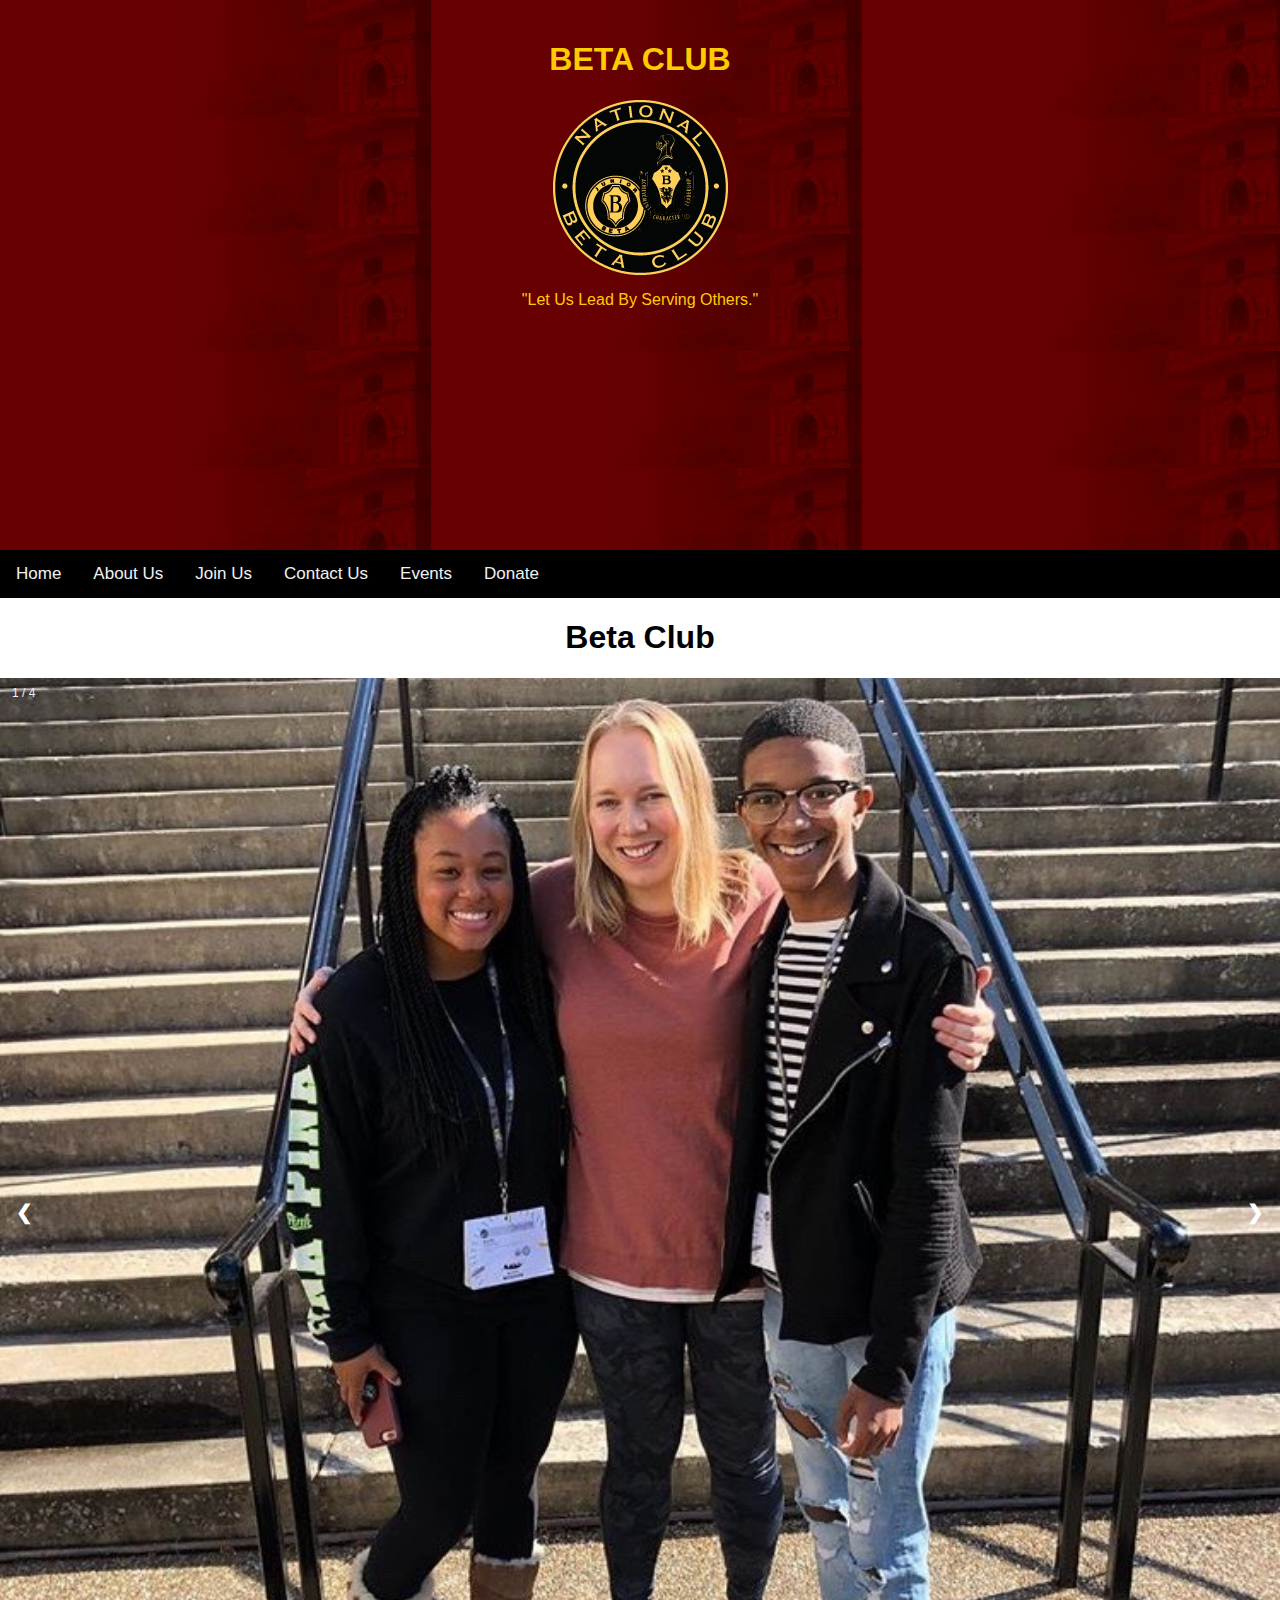
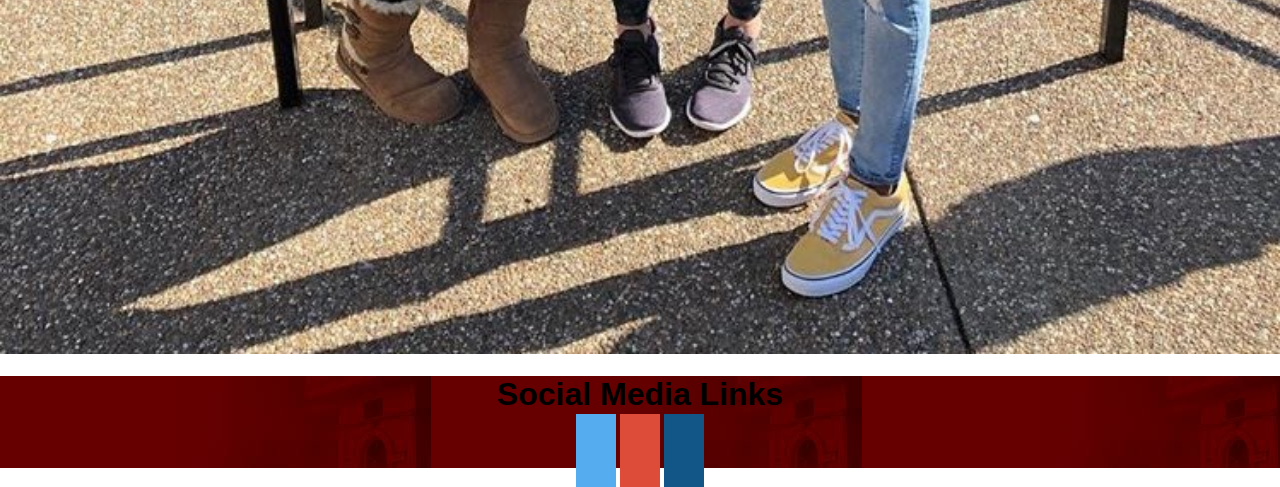
<file: index.html>
<!DOCTYPE html>
<html lang="en">

<head>

  <title>Home</title>
  <meta charset="utf-8">
  <meta name="viewport" content="width=device-width, initial-scale=1">
  <link rel="stylesheet" href="./css/index.css" type="text/css" />

</head>



<body>

  <div class="header">
    <h1><font color= "#ffcc00">BETA CLUB</font></h1>
   <img src="./images/Betaclublogo.png" alt="logo" />

    <p><font color="#ffcc00">"Let Us Lead By Serving Others."</font></p>

  </div>



  <div id="navbar" text-align:center>
    <a href="./index.html">Home</a>
    <a href="./aboutus.html">About Us</a>
    <a href="./joinus.html">Join Us</a>
    <a href="./contactus.html">Contact Us</a>
    <a href="./meetus.html">Events</a>
    <a href="./donate.html">Donate</a>
  </div>


  <h1 style="text-align:center">Beta Club</h1>

  <div class="container">
    <div class="mySlides">
      <div class="numbertext">1 / 4</div>
      <img src="./images/kids.jpg" style="width:100%">
    </div>

    <div class="mySlides">
      <div class="numbertext">2 / 4</div>
      <img src="./images/convention.jpg" style="width:100%">
    </div>

    <div class="mySlides">
      <div class="numbertext">3 / 4</div>
      <img src="./images/nav.jpg" style="width:100%">
    </div>

    <div class="mySlides">
      <div class="numbertext">4 / 4</div>
      <img src="./images/theoffice.jpg" style="width:100%">
    </div>

    <a class="prev" onclick="plusSlides(-1)">❮</a>
    <a class="next" onclick="plusSlides(1)">❯</a>

    <script>
      var slideIndex = 1;
      showSlides(slideIndex);

      function plusSlides(n) {
        showSlides(slideIndex += n);
      }

      function currentSlide(n) {
        showSlides(slideIndex = n);
      }

      function showSlides(n) {
        var i;
        var slides = document.getElementsByClassName("mySlides");
        var dots = document.getElementsByClassName("demo");
        var captionText = document.getElementById("caption");
        if (n > slides.length) {
          slideIndex = 1
        }
        if (n < 1) {
          slideIndex = slides.length
        }
        for (i = 0; i < slides.length; i++) {
          slides[i].style.display = "none";
        }
        for (i = 0; i < dots.length; i++) {
          dots[i].className = dots[i].className.replace(" active", "");
        }
        slides[slideIndex - 1].style.display = "block";
        dots[slideIndex - 1].className += " active";
        captionText.innerHTML = dots[slideIndex - 1].alt;
      }
    </script>


<footer>
    <div class="slinks">
          <div class="nav">
        <h1 style="text-align:center">Social Media Links</h1>
    <p>
      <a href="https://mobile.twitter.com/MadisonAcademic" class="fa fa-twitter"></a>
      <a href="https://aboutme.google.com/u/0/" class="fa fa-google"></a>
      <a href="http://www.instagram/mahsbetaclub/" class="fa fa-instagram"></a>
    </p>
      </div>
</footer>

</body>



</html>
</file>
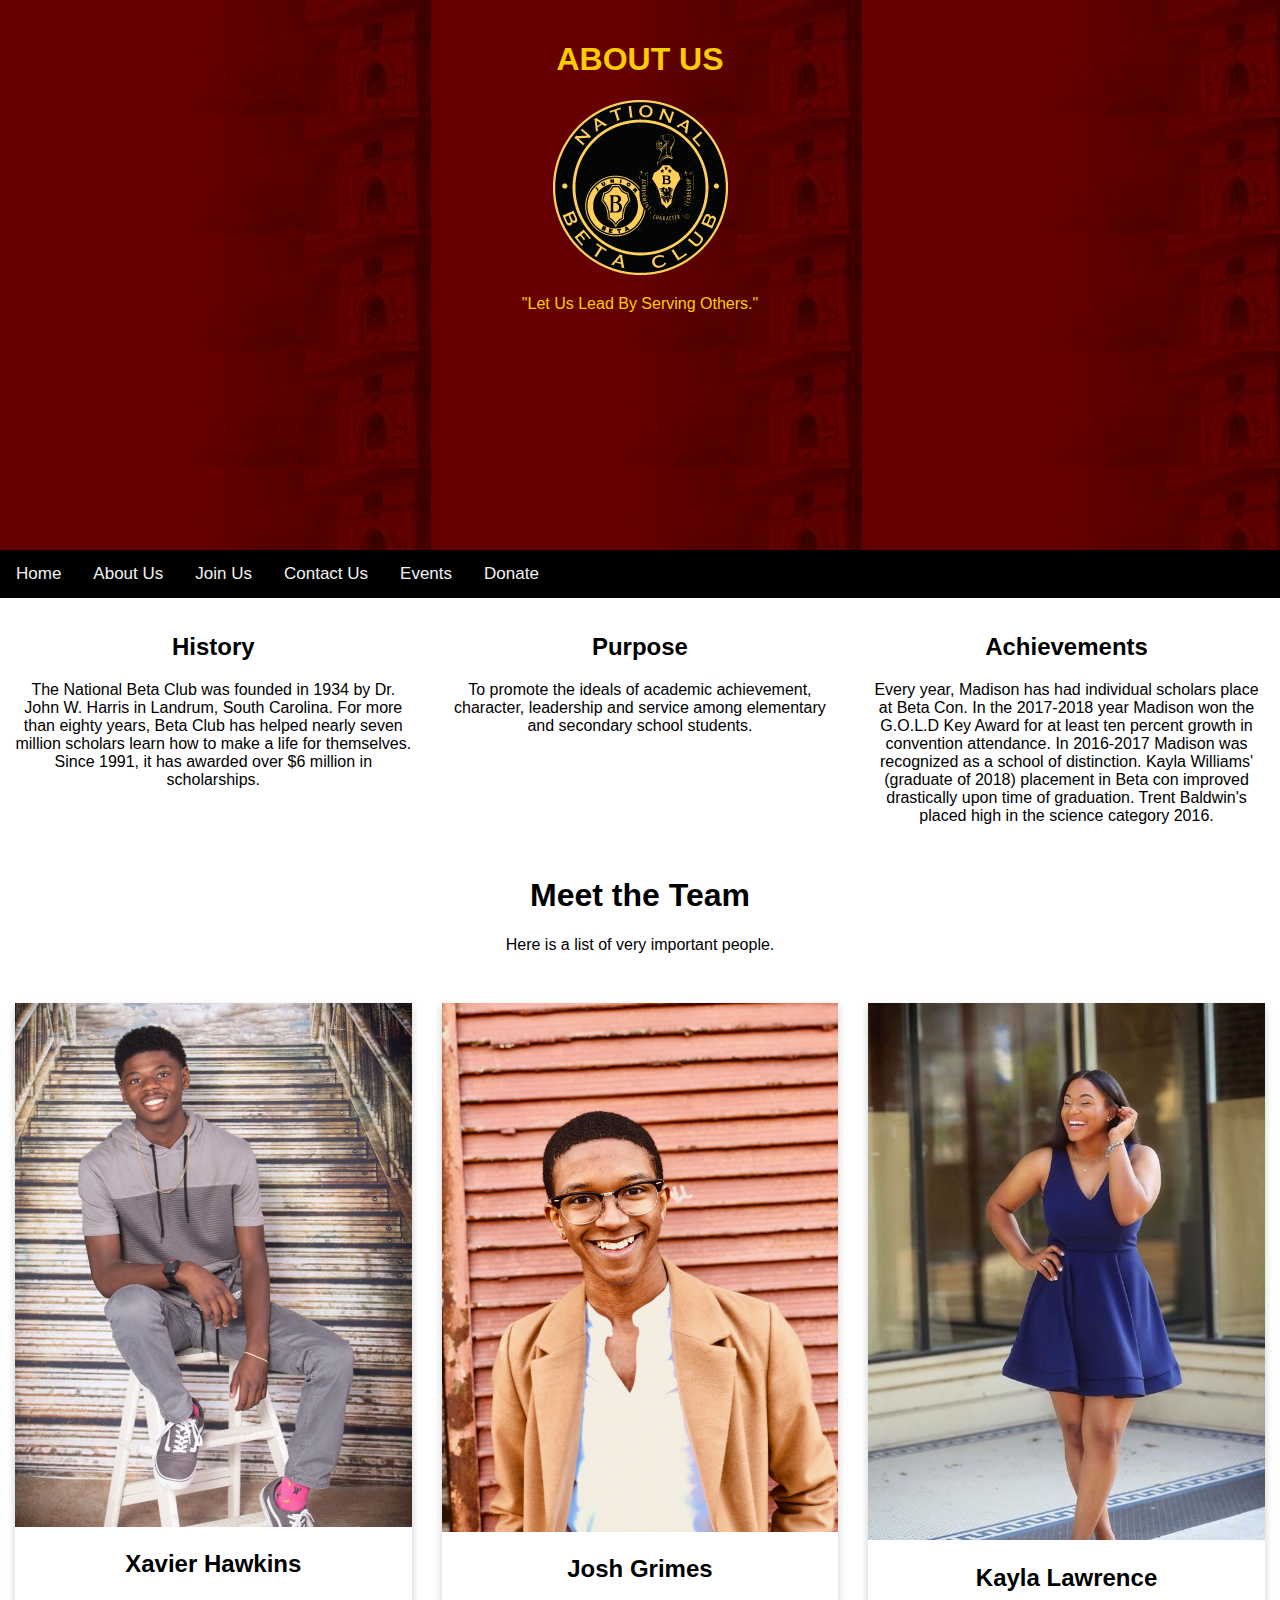
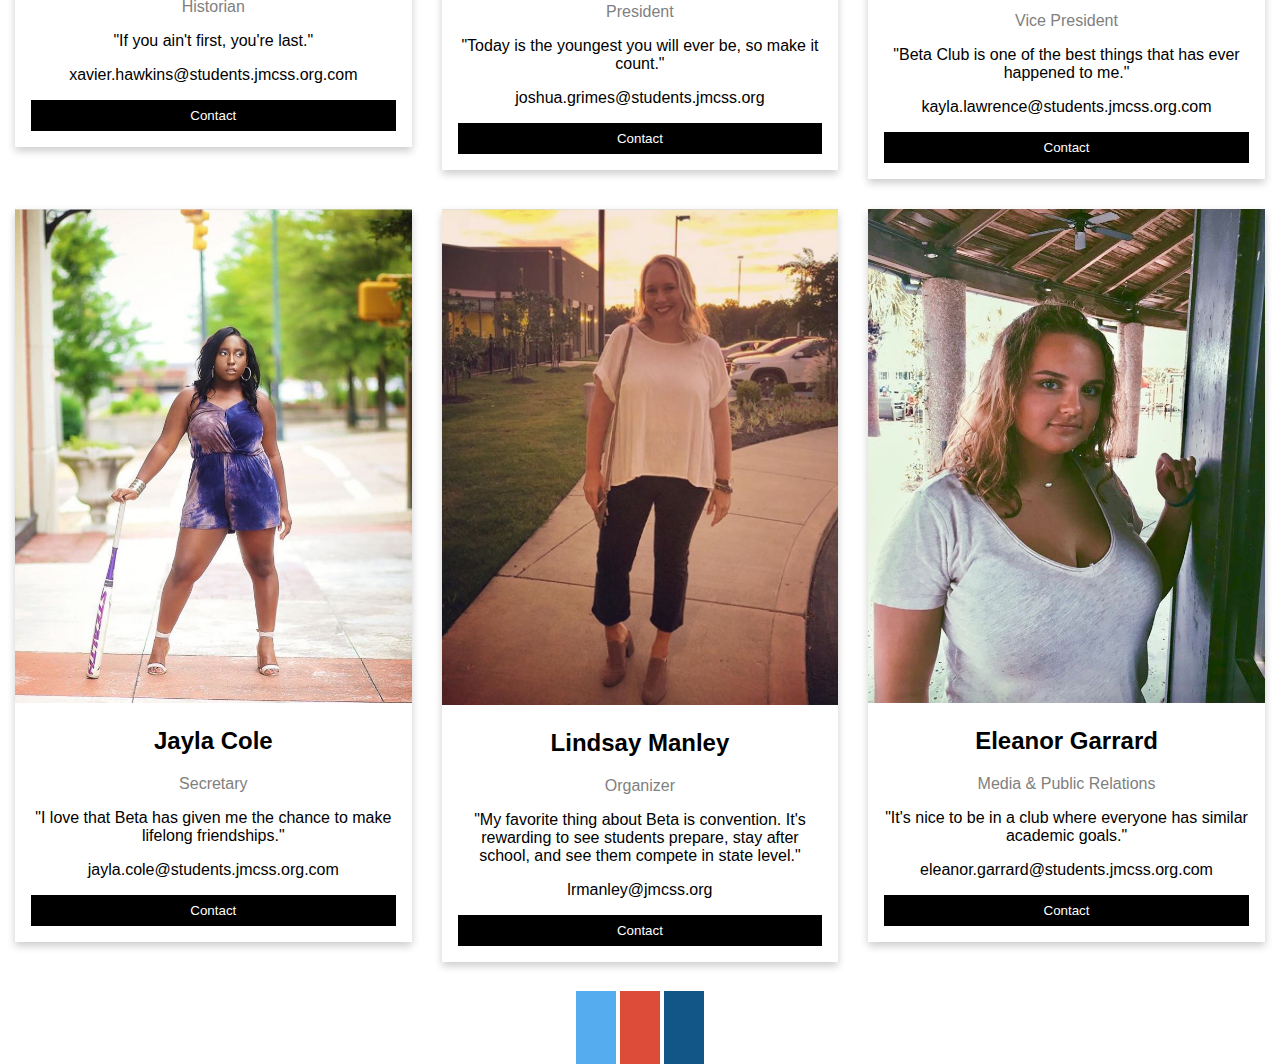
<file: aboutus.html>
<!DOCTYPE html>
<html lang="en">

<head>

  <title>About Us</title>
  <meta charset="utf-8">
  <meta name="viewport" content="width=device-width, initial-scale=1">
  <link rel="stylesheet" href="./cssab/about.css" type="text/css" />


<body>

  <div class="header">
      <h1><font color= "#ffcc00">ABOUT US</font></h1>
    <img src="./images/Betaclublogo.png" alt="logo" />
    <p><font color="#ffcc00">"Let Us Lead By Serving Others."</font></p>
  </div>
</head>

  <div id="navbar" text-align:center>
    <a href="./index.html">Home</a>
    <a href="./aboutus.html">About Us</a>
    <a href="./joinus.html">Join Us</a>
    <a href="./contactus.html">Contact Us</a>
    <a href="./meetus.html">Events</a>
    <a href="./donate.html">Donate</a>
  </div>

  <script>
    window.onscroll = function() {myFunction()};

var navbar = document.getElementById("navbar");
var sticky = navbar.offsetTop;

function myFunction() {
if (window.pageYOffset >= sticky) {
  navbar.classList.add("sticky")
} else {
  navbar.classList.remove("sticky");
}
}
</script>


  <div class="row">
    <div class="column">
      <h2>History</h2>
      <p>The National Beta Club was founded in 1934 by Dr. John W. Harris in Landrum, South Carolina. For more than eighty years, Beta Club has helped nearly seven million scholars learn how to make a life for themselves. Since 1991, it has awarded
        over $6 million in scholarships. </p>
    </div>
    <div class="column">
      <h2>Purpose</h2>
      <p>To promote the ideals of academic achievement, character, leadership and service among elementary and secondary school students. </p>
    </div>
    <div class="column">
      <h2>Achievements</h2>
      <p>Every year, Madison has had individual scholars place at Beta Con. In the 2017-2018 year Madison won the G.O.L.D Key Award for at least ten percent growth in convention attendance. In 2016-2017 Madison was recognized as a school of
        distinction. Kayla Williams' (graduate of 2018) placement in Beta con improved drastically upon time of graduation. Trent Baldwin's placed high in the science category 2016.
      </p>

    </div>
  </div>

</head>
<body>

<h1 style="text-align:center;">Meet the Team</h1>
<p style="text-align:center;">Here is a list of very important people.</p>
<br>




<div class="column">
  <div class="card">
    <img src="./images/betterx.jpg" alt="Xavier" style="width:100%">
    <div class="container">
      <h2>Xavier Hawkins</h2>
      <p class="title">Historian</p>
      <p>"If you ain't first, you're last."</p>
      <p>xavier.hawkins@students.jmcss.org.com</p>
      <p><button class="button">Contact</button></p>
    </div>
  </div>
</div>

  <div class="column">
    <div class="card">
      <img src="./images/jodh.jpg" alt="Josh" style="width:100%">
      <div class="container">
        <h2>Josh Grimes</h2>
        <p class="title">President</p>
        <p>"Today is the youngest you will ever be, so make it count."</p>
        <p>joshua.grimes@students.jmcss.org</p>
        <p><button class="button">Contact</button></p>
      </div>
    </div>
  </div>

  <div class="column">
    <div class="card">
      <img src="./images/kayla.jpg" alt="Kayla Lawrence" style="width:100%">
      <div class="container">
        <h2>Kayla Lawrence</h2>
        <p class="title">Vice President</p>
        <p>"Beta Club is one of the best things that has ever happened to me."</p>
        <p>kayla.lawrence@students.jmcss.org.com</p>
        <p><button class="button">Contact</button></p>
      </div>
    </div>
  </div>

  <div class="column">
    <div class="card">
      <img src="./images/jayjay.jpg" alt="Jayla" style="width:100%">
      <div class="container">
        <h2>Jayla Cole</h2>
        <p class="title">Secretary</p>
        <p>"I love that Beta has given me the chance to make lifelong friendships."</p>
        <p>jayla.cole@students.jmcss.org.com</p>
        <p><button class="button">Contact</button></p>
      </div>
    </div>
  </div>

  <div class="row">
    <div class="column">
      <div class="card">
        <img src="./images/pop.jpg" alt="Lindsay" style="width:100%">
        <div class="container">
          <h2>Lindsay Manley</h2>
          <p class="title">Organizer</p>
          <p>"My favorite thing about Beta is convention. It's rewarding to see students prepare, stay after school, and see them compete in state level."</p>
          <p>lrmanley@jmcss.org</p>
          <p><button class="button">Contact</button></p>
        </div>
      </div>
    </div>

  <div class="column">
    <div class="card">
      <img src="./images/ellle.jpg" alt="MaryLewis" style="width:100%">
      <div class="container">
        <h2>Eleanor Garrard</h2>
        <p class="title">Media & Public Relations</p>
        <p>"It's nice to be in a club where everyone has similar academic goals."</p>
        <p>eleanor.garrard@students.jmcss.org.com</p>
        <p><button class="button">Contact</button></p>
      </div>
    </div>
  </div>
</div>
<br>
<footer>
  <div class="slinks">
    <div class="navbar">
      <p>
        <a href="https://mobile.twitter.com/MadisonAcademic" class="fa fa-twitter"></a>
        <a href="https://aboutme.google.com/u/0/" class="fa fa-google"></a>
        <a href="http://www.instagram/mahsbetaclub/" class="fa fa-instagram"></a>
      </p>
    </div>
</footer>
</body>

</html>
</file>
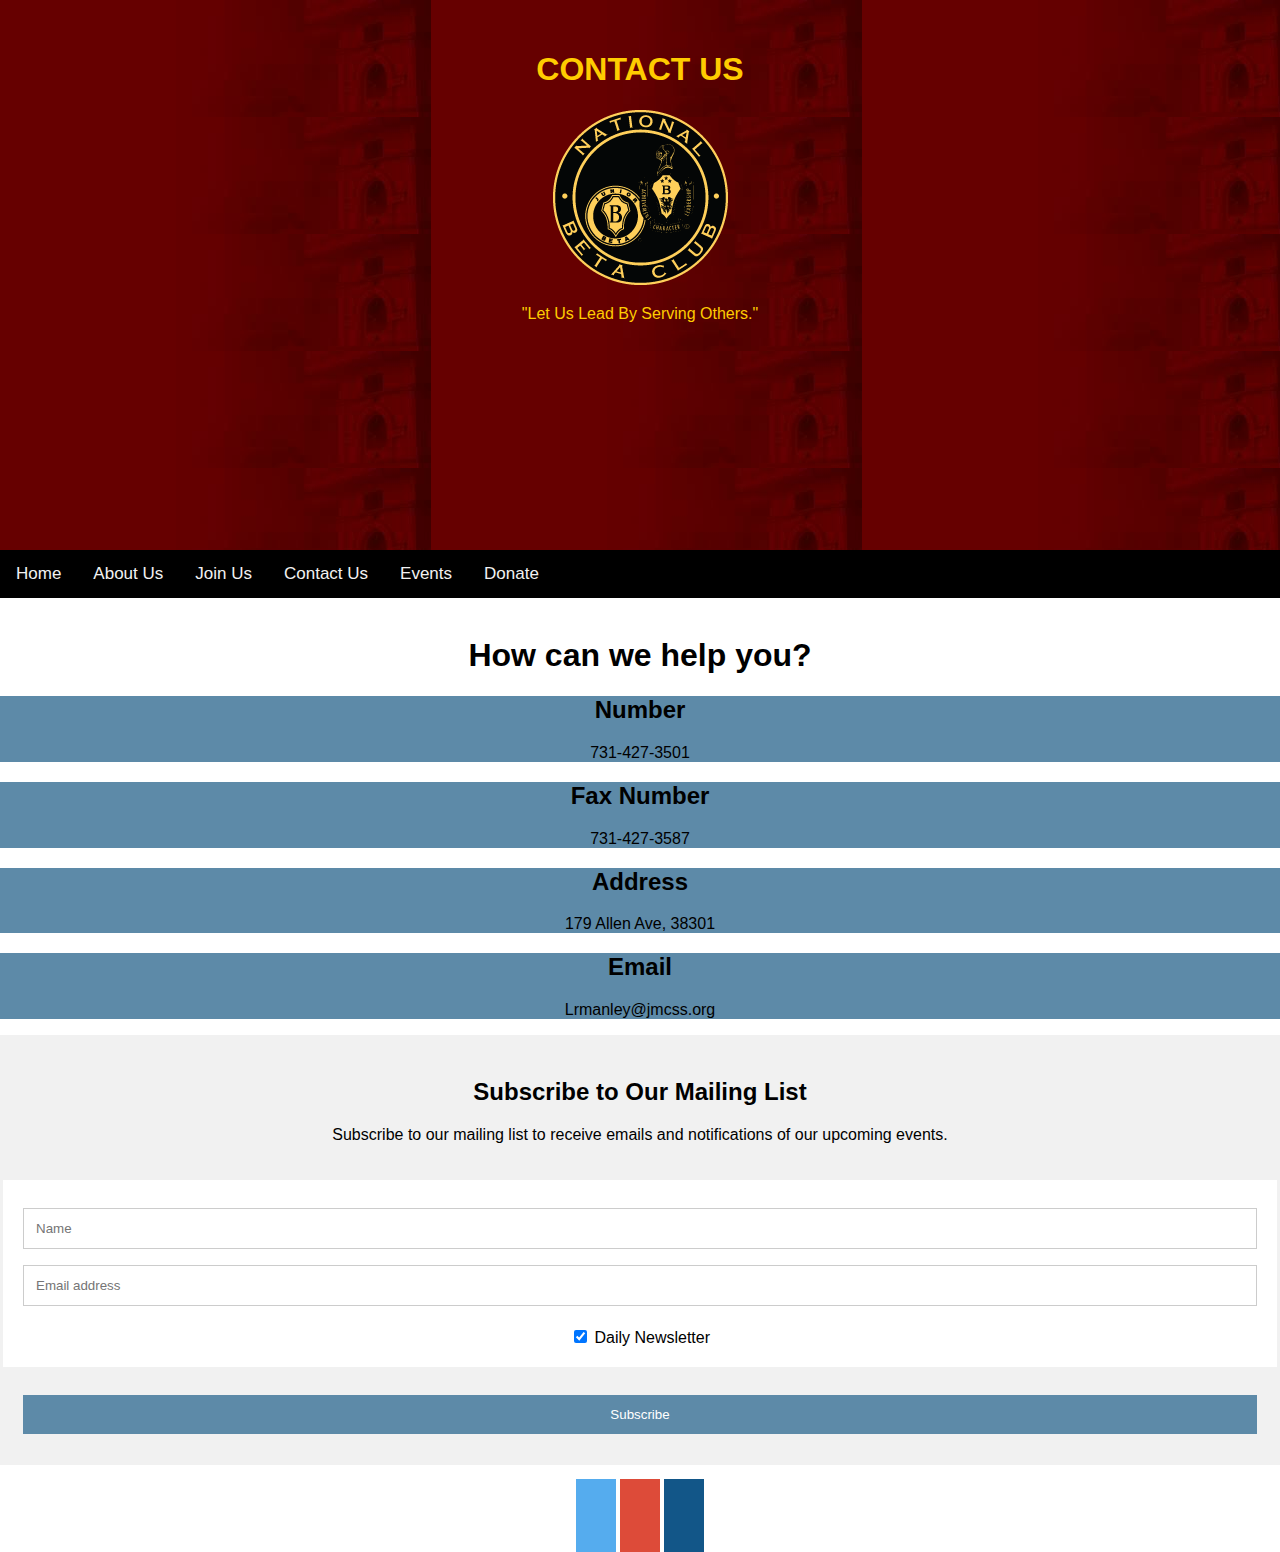
<file: contactus.html>
<!DOCTYPE html>
<html lang="en">

<head>
  <title>Contact Us</title>
  <meta charset="utf-8">
  <meta name="viewport" content="width=device-width, initial-scale=1">
<link rel="stylesheet" href="./cssco/contact.css" type="text/css" />


</head>

  <body>

    <div class="header">
      <h1>
        <font color="#ffcc00">CONTACT US</font>
      </h1>
      <img src="./images/Betaclublogo.png" alt="logo" />
      <p>
        <font color="#ffcc00">"Let Us Lead By Serving Others."</font>
      </p>
    </div>

    <div id="navbar" text-align:center>
      <a href="./index.html">Home</a>
      <a href="./aboutus.html">About Us</a>
      <a href="./joinus.html">Join Us</a>
      <a href="./contactus.html">Contact Us</a>
      <a href="./meetus.html">Events</a>
      <a href="./donate.html">Donate</a>
    </div>

    <script>
      window.onscroll = function() {myFunction()};

var navbar = document.getElementById("navbar");
var sticky = navbar.offsetTop;

function myFunction() {
  if (window.pageYOffset >= sticky) {
    navbar.classList.add("sticky")
  } else {
    navbar.classList.remove("sticky");
  }
}
</script>


      <br>
      <h1 style="text-align:center">How can we help you?</h1>
      <div class="row">
        <div class="column" style="background-color: #5D8AA8;">
          <h2>Number</h2>
          <p>731-427-3501</p>
        </div>
        <div class="column" style="background-color: #5D8AA8;">
          <h2>Fax Number</h2>
          <p>731-427-3587</p>
        </div>
      </div>

      <div class="row">
        <div class="column" style="background-color: #5D8AA8;">
          <h2>Address</h2>
          <p>179 Allen Ave, 38301</p>
        </div>
        <div class="column" style="background-color: #5D8AA8;">
          <h2>Email</h2>
          <p>Lrmanley@jmcss.org</p>
        </div>
      </div>

      <script>
        // Get the elements with class="column"
  var elements = document.getElementsByClassName("column");


  var i;


  // Grid View
  function gridView() {
    for (i = 0; i < elements.length; i++) {
      elements[i].style.width = "50%";
    }
  }

  var container = document.getElementById("btnContainer");
  var btns = container.getElementsByClassName("btn");
  for (var i = 0; i < btns.length; i++) {
    btns[i].addEventListener("click", function(){
      var current = document.getElementsByClassName("active");
      current[0].className = current[0].className.replace(" active", "");
      this.className += " active";
    });
  }
  </script>


      <form action="/action_page.php">
        <div class="container">
          <h2>Subscribe to Our Mailing List</h2>
          <p>Subscribe to our mailing list to receive emails and notifications of our upcoming events.</p>
        </div>

        <div class="container" style="background-color:white">
          <input type="text" placeholder="Name" name="name" required>
          <input type="text" placeholder="Email address" name="mail" required>
          <label>
            <input type="checkbox" checked="checked" name="subscribe"> Daily Newsletter
          </label>
        </div>

        <div class="container">
          <input type="submit" value="Subscribe">

        </div>
      </form>
      <br>
      <footer>


        <div class="slinks">
          <div class="navbar">
            <p>
              <a href="https://mobile.twitter.com/MadisonAcademic" class="fa fa-twitter"></a>
              <a href="https://aboutme.google.com/u/0/" class="fa fa-google"></a>
              <a href="http://www.instagram/mahsbetaclub/" class="fa fa-instagram"></a>
            </p>
          </div>

      </footer>

    </body>

</html>
</file>
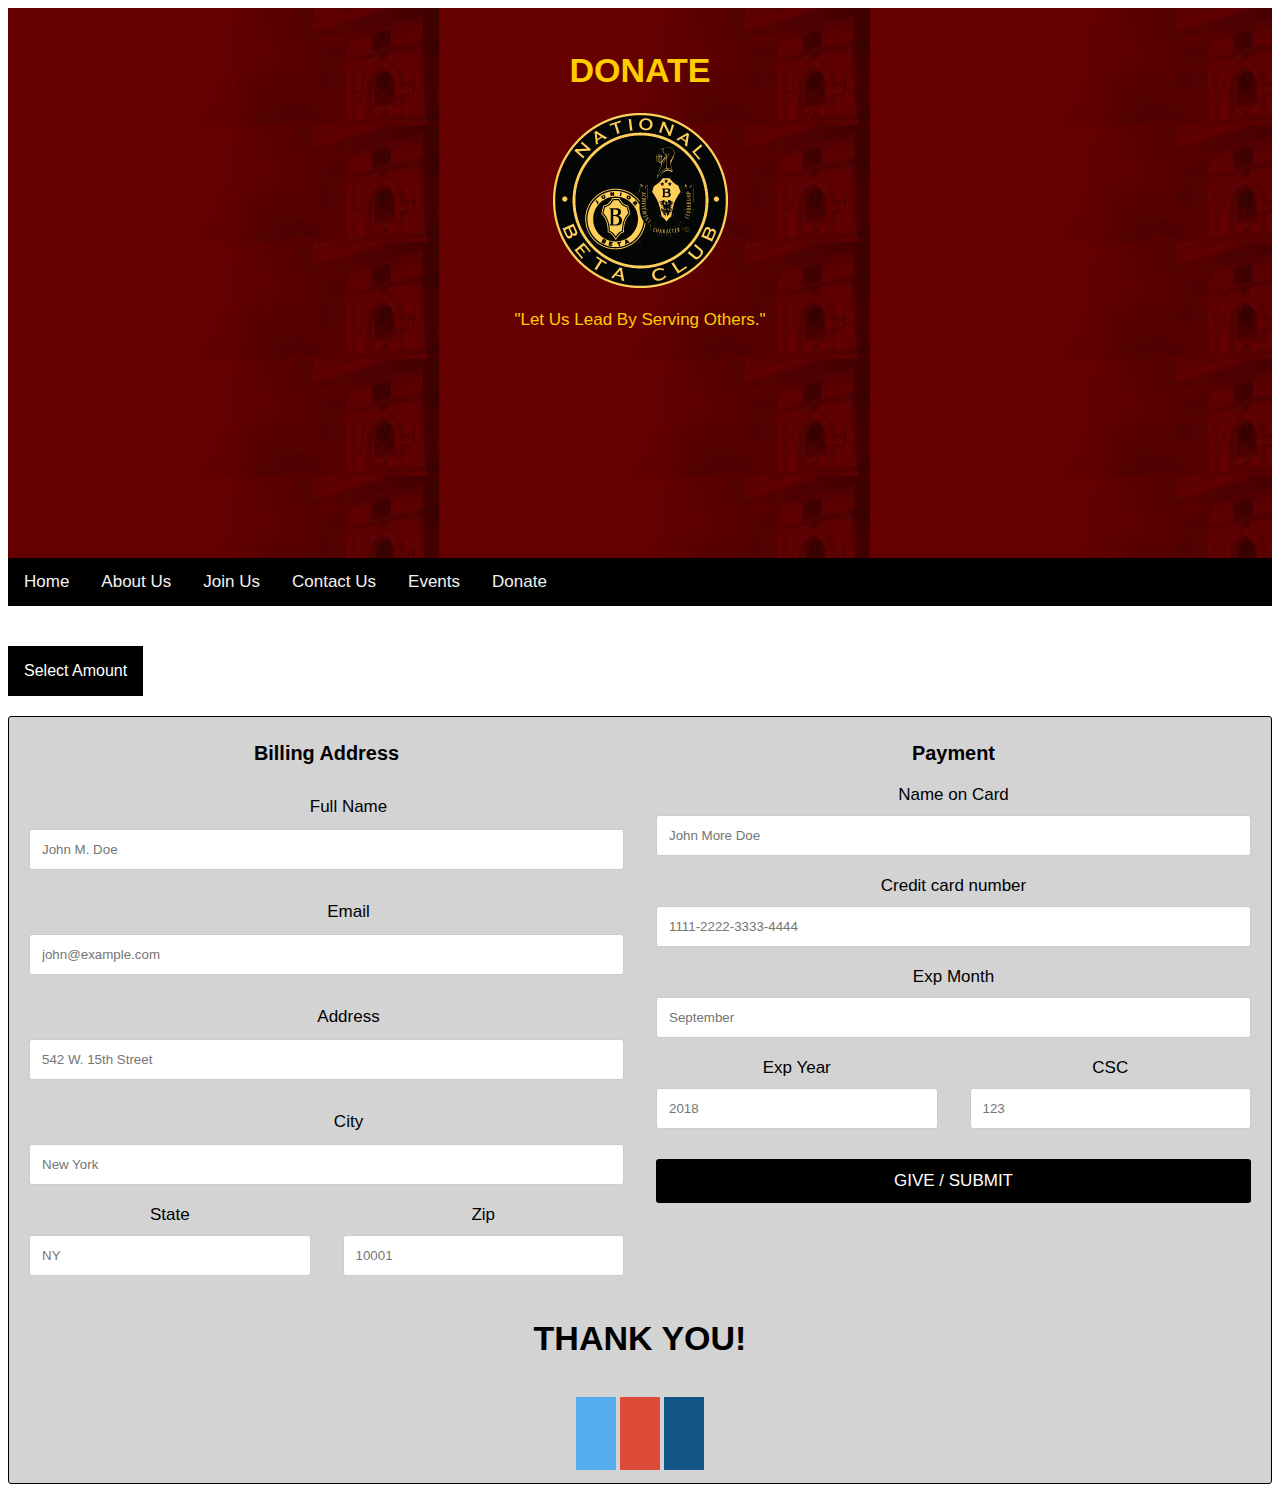
<file: donate.html>
<!DOCTYPE html>
<html lang="en">

<head>

  <title>Donate</title>
  <meta charset="utf-8">
  <meta name="viewport" content="width=device-width, initial-scale=1">
<link rel="stylesheet" href="./cssdo/donate.css" type="text/css" />
</head>

<body>

  <div class="header">
    <h1>
      <font color="#ffcc00">DONATE</font>
    </h1>
    <img src="./images/Betaclublogo.png" alt="logo" />
    <p>
      <font color="#ffcc00">"Let Us Lead By Serving Others."</font>
    </p>
  </div>

  <div id="navbar" text-align:center>
    <a href="./index.html">Home</a>
    <a href="./aboutus.html">About Us</a>
    <a href="./joinus.html">Join Us</a>
    <a href="./contactus.html">Contact Us</a>
    <a href="./meetus.html">Events</a>
    <a href="./donate.html">Donate</a>
  </div>

  <script>
    window.onscroll = function() {myFunction()};

var navbar = document.getElementById("navbar");
var sticky = navbar.offsetTop;

function myFunction() {
  if (window.pageYOffset >= sticky) {
    navbar.classList.add("sticky")
  } else
  {
    navbar.classList.remove("sticky");
  }
}
</script>



  <div class="dropdown">
    <br><br>
    <button class="dropbtn">Select Amount</button>
    <div class="dropdown-content">
      <a href="#">$25.00</a>
      <a href="#">$50.00</a>
      <a href="#">$100.00</a>
      <a href="#">$250.00</a>
      <a href="#">$500.00</a>
    </div>
  </div>


  <style>
  </style>
  </head>

  <body>

    <br><br>
    <div class="row">
      <div class="col-75">
        <div class="container">
          <form action="/action_page.php">

            <div class="row">
              <div class="col-50">
                <h3>Billing Address</h3>
                <label for="fname"><i class="fa fa-user"></i> Full Name</label>
                <input type="text" id="fname" name="firstname" placeholder="John M. Doe">
                <label for="email"><i class="fa fa-envelope"></i> Email</label>
                <input type="text" id="email" name="email" placeholder="john@example.com">
                <label for="adr"><i class="fa fa-address-card-o"></i> Address</label>
                <input type="text" id="adr" name="address" placeholder="542 W. 15th Street">
                <label for="city"><i class="fa fa-institution"></i> City</label>
                <input type="text" id="city" name="city" placeholder="New York">

                <div class="row">
                  <div class="col-50">
                    <label for="state">State</label>
                    <input type="text" id="state" name="state" placeholder="NY">
                  </div>
                  <div class="col-50">
                    <label for="zip">Zip</label>
                    <input type="text" id="zip" name="zip" placeholder="10001">
                  </div>
                </div>
              </div>

              <div class="col-50">
                <h3>Payment</h3>
                <label for="cname">Name on Card</label>
                <input type="text" id="cname" name="cardname" placeholder="John More Doe">
                <label for="ccnum">Credit card number</label>
                <input type="text" id="ccnum" name="cardnumber" placeholder="1111-2222-3333-4444">
                <label for="expmonth">Exp Month</label>
                <input type="text" id="expmonth" name="expmonth" placeholder="September">
                <div class="row">
                  <div class="col-50">
                    <label for="expyear">Exp Year</label>
                    <input type="text" id="expyear" name="expyear" placeholder="2018">
                  </div>
                  <div class="col-50">
                    <label for="csc">CSC</label>
                    <input type="text" id="csc" name="csc" placeholder="123" </div> </div> </div> <input type="submit" value="GIVE / SUBMIT" class="btn">
          </form>
        </div>
      </div>

      <h1>THANK YOU!</h1>

      <br>
      <footer>


        <div class="slinks">
          <div class="navbar">
            <p>
              <a href="https://mobile.twitter.com/MadisonAcademic" class="fa fa-twitter"></a>
              <a href="https://aboutme.google.com/u/0/" class="fa fa-google"></a>
              <a href="http://www.instagram/mahsbetaclub/" class="fa fa-instagram"></a>
            </p>
          </div>

      </footer>


  </body>

</html>
</file>
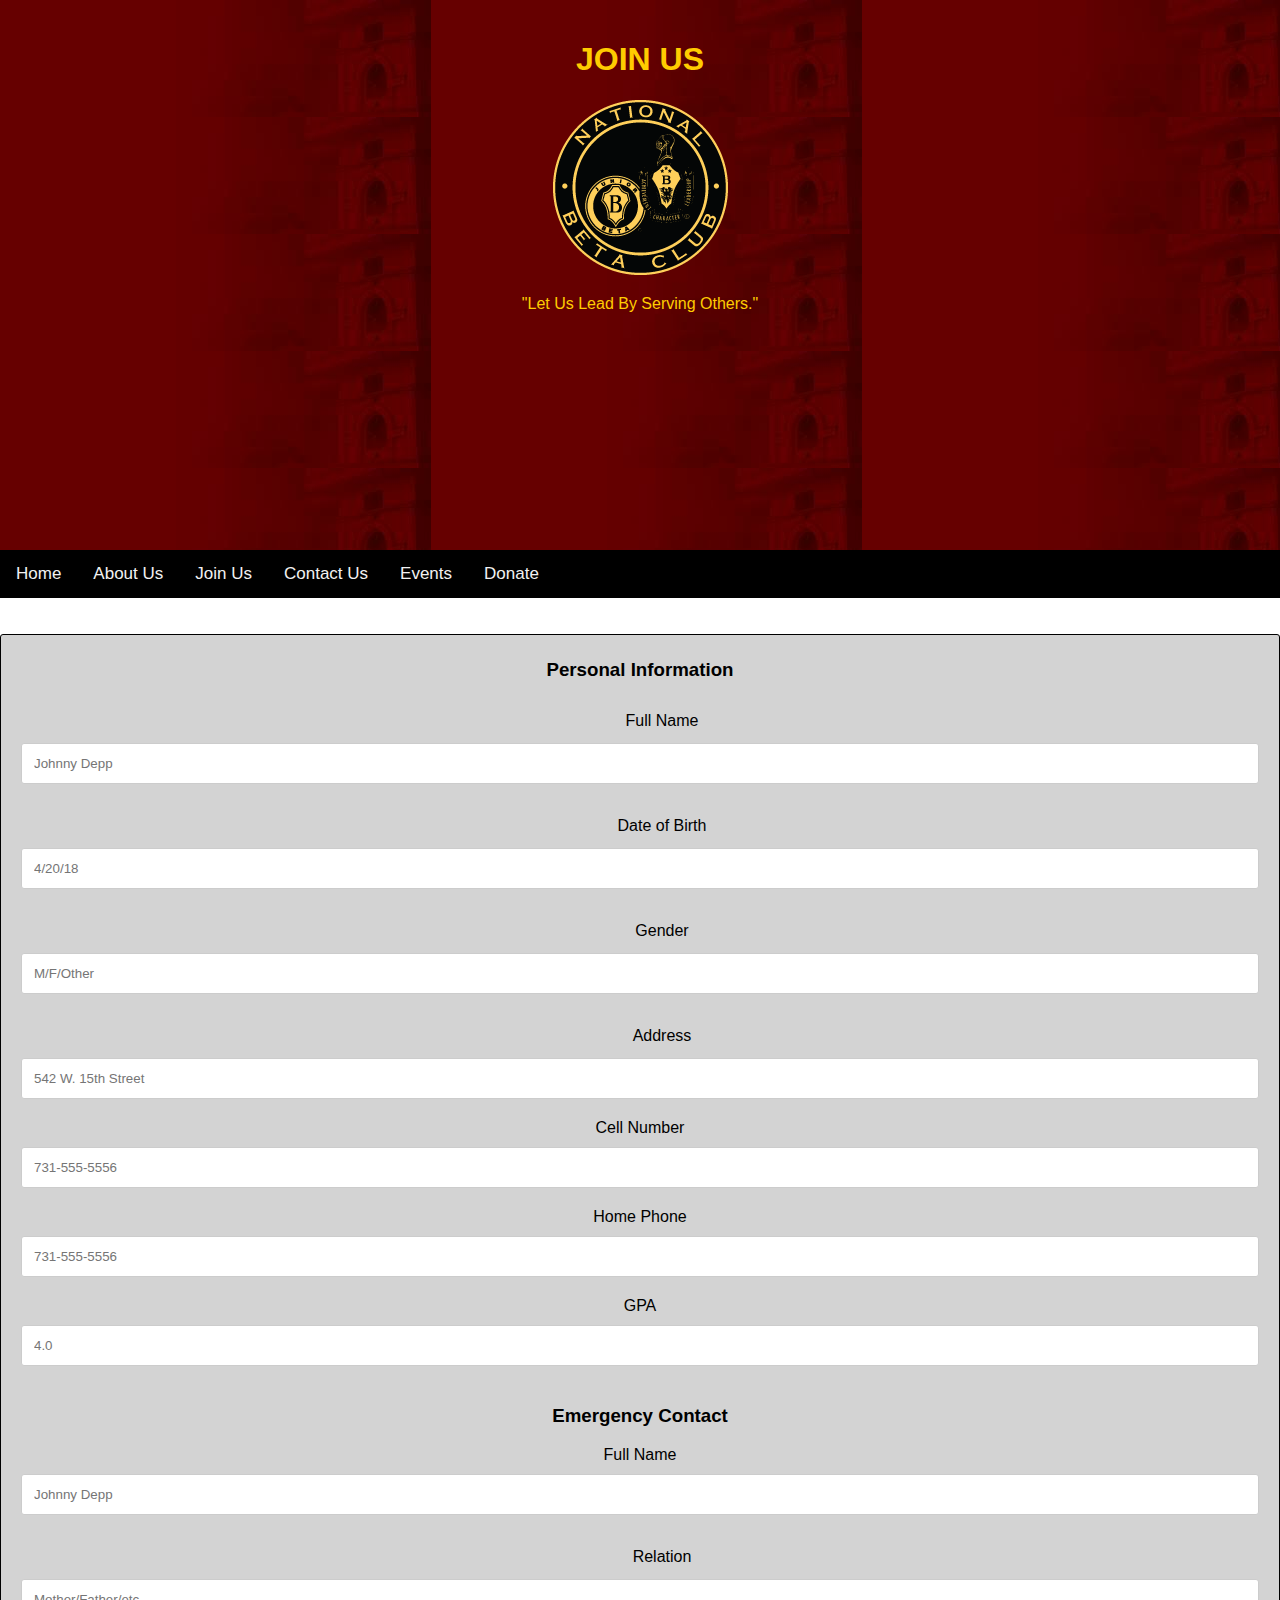
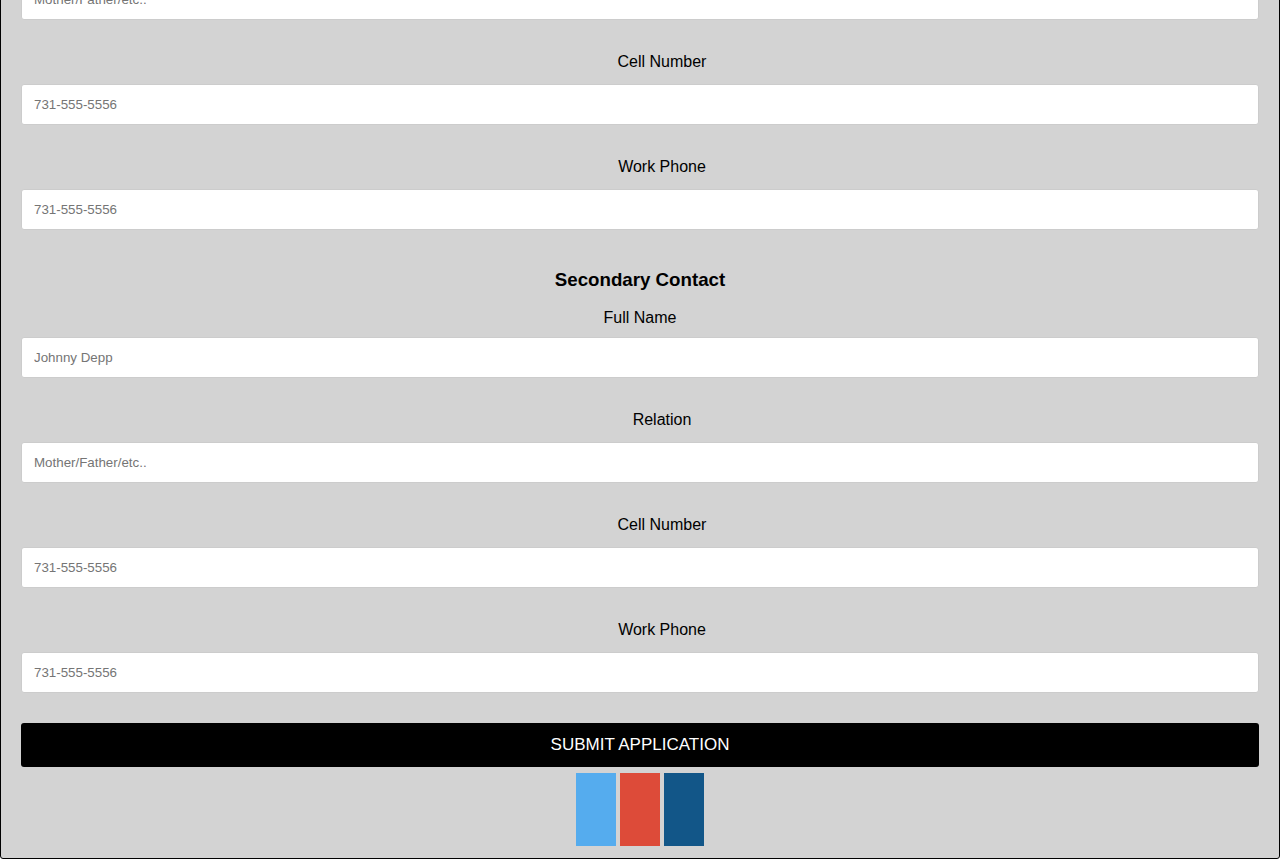
<file: joinus.html>
<!DOCTYPE html>
<html lang="en">

<head>
  <title>Join Us</title>
  <meta charset="utf-8">
  <meta name="viewport" content="width=device-width, initial-scale=1">
  <link rel="stylesheet" href="./cssjo/join.css" type="text/css" />

</head>

<body>

  <div class="header">
    <h1>
      <font color="#ffcc00">JOIN US</font>
    </h1>
    <img src="./images/Betaclublogo.png" alt="logo" />
    <br>
    <p>
      <font color="#ffcc00">"Let Us Lead By Serving Others."</font>
    </p>
  </div>

  <div id="navbar" text-align:center>
    <a href="./index.html">Home</a>
    <a href="./aboutus.html">About Us</a>
    <a href="./joinus.html">Join Us</a>
    <a href="./contactus.html">Contact Us</a>
    <a href="./meetus.html">Events</a>
    <a href="./donate.html">Donate</a>
  </div>

  <script>
    window.onscroll = function() {myFunction()};

var navbar = document.getElementById("navbar");
var sticky = navbar.offsetTop;

function myFunction() {
if (window.pageYOffset >= sticky) {
  navbar.classList.add("sticky")
} else {
  navbar.classList.remove("sticky");
}
}
</script>
  </head>

  <body>

    <br><br>
    <div class="row">
      <div class="col-75">
        <div class="container">
          <form action="/action_page.php">

            <div class="row">
              <div class="col-50">
                <h3 style="text-align:center">Personal Information</h3>
                <label for="fname"><i class="fa fa-user"></i> Full Name</label>
                <input type="text" id="fname" name="fullname" placeholder="Johnny Depp">
                <label for="email"><i class="fa fa-envelope"></i> Date of Birth</label>
                <input type="text" id="date" name="email" placeholder="4/20/18">
                <label for="gen"><i class="fa fa-address-card-o"></i> Gender</label>
                <input type="text" id="adr" name="address" placeholder="M/F/Other">
                <label for="address"><i class="fa fa-institution"></i> Address</label>
                <input type="text" id="city" name="city" placeholder="542 W. 15th Street">
                <label for="ccnum">Cell Number</label>
                <input type="text" id="ccnum" name="cardnumber" placeholder="731-555-5556">
                <label for="expmonth">Home Phone</label>
                <input type="text" id="expmonth" name="expmonth" placeholder="731-555-5556">
                <label for="gpa">GPA</label>
                <input type="text" id="GPA" name="gpa" placeholder="4.0">


                <h3>Emergency Contact</h3>
                <label for="cname">Full Name</label>
                <input type="text" id="cname" name="cardname" placeholder="Johnny Depp">
                <label for="email"><i class="fa fa-envelope"></i> Relation</label>
                <input type="text" id="date" name="email" placeholder="Mother/Father/etc..">
                <label for="adr"><i class="fa fa-address-card-o"></i> Cell Number</label>
                <input type="text" id="adr" name="address" placeholder="731-555-5556">
                <label for="gender"><i class="fa fa-institution"></i> Work Phone</label>
                <input type="text" id="city" name="city" placeholder="731-555-5556">

                <h3>Secondary Contact</h3>
                <label for="cname">Full Name</label>
                <input type="text" id="cname" name="cardname" placeholder="Johnny Depp">
                <label for="email"><i class="fa fa-envelope"></i> Relation</label>
                <input type="text" id="date" name="email" placeholder="Mother/Father/etc..">
                <label for="adr"><i class="fa fa-address-card-o"></i> Cell Number</label>
                <input type="text" id="adr" name="address" placeholder="731-555-5556">
                <label for="gender"><i class="fa fa-institution"></i> Work Phone</label>
                <input type="text" id="city" name="city" placeholder="731-555-5556">

                <input type="submit" value="SUBMIT APPLICATION" class="btn">

          </form>

          <br>
          <footer>
            <div class="slinks">
              <div class="navbar">
                <p>
                  <a href="https://mobile.twitter.com/MadisonAcademic" class="fa fa-twitter"></a>
                  <a href="https://aboutme.google.com/u/0/" class="fa fa-google"></a>
                  <a href="http://www.instagram/mahsbetaclub/" class="fa fa-instagram"></a>
                </p>
              </div>
          </footer>
  </body>

</html>
</file>
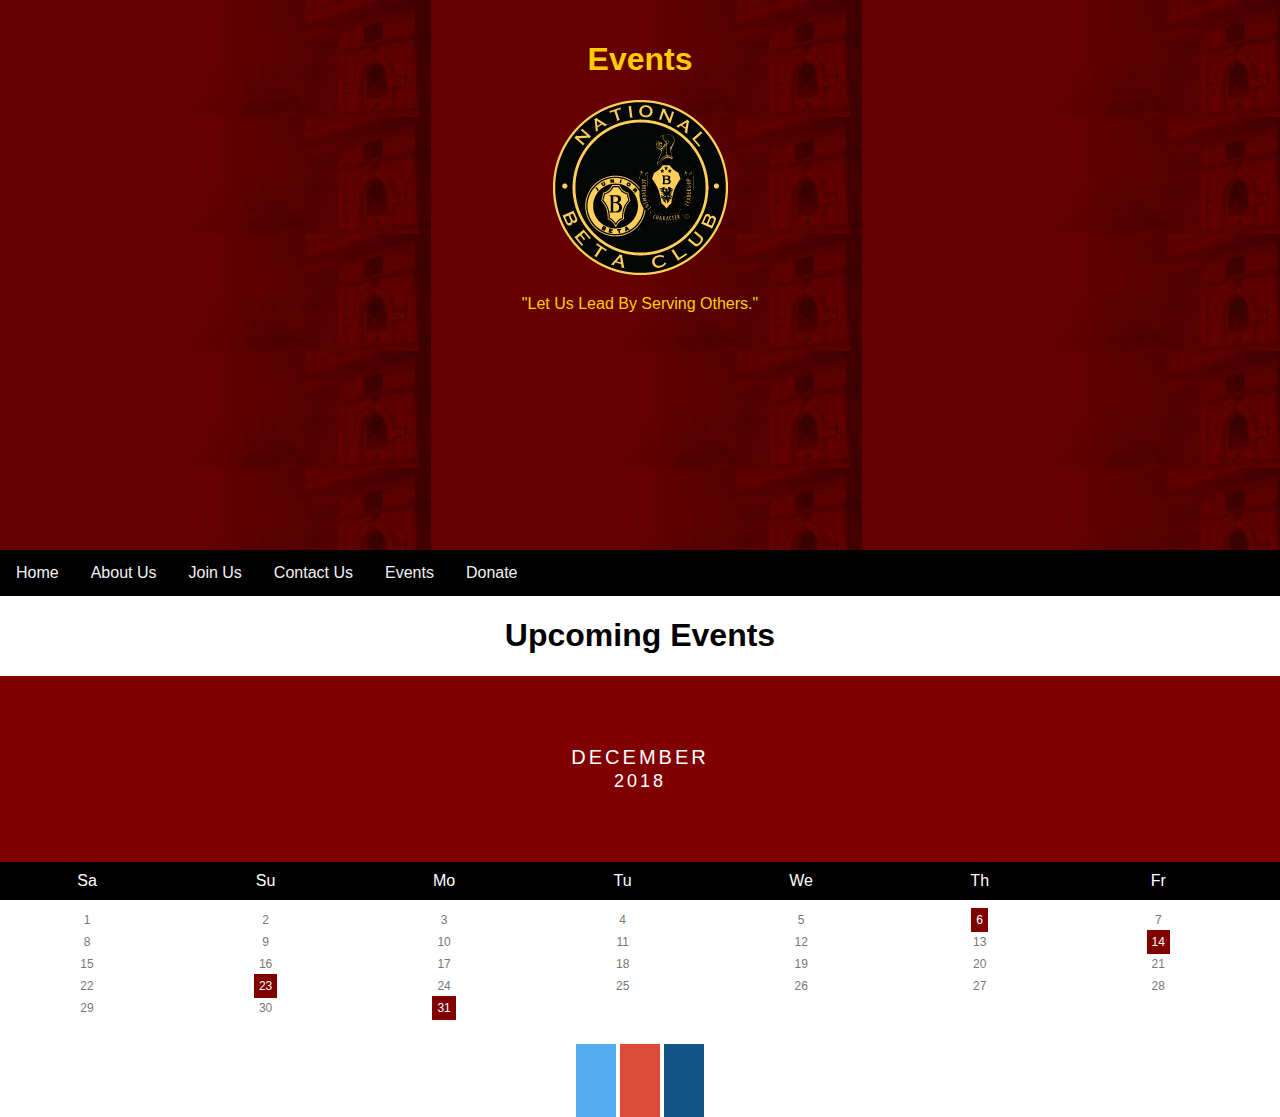
<file: meetus.html>
<!DOCTYPE html>
<html lang="en">

<head>

  <title>Events</title>
  <meta charset="utf-8">
  <meta name="viewport" content="width=device-width, initial-scale=1">
  <link rel="stylesheet" href="./cssme/meetus.css" type="text/css" />
</head>

<body>

  <div class="header">
    <h1>
      <font color="#ffcc00">Events</font>
    </h1>
    <img src="./images/Betaclublogo.png" alt="logo" />
    <p>
      <font color="#ffcc00">"Let Us Lead By Serving Others."</font>
    </p>
  </div>

  <div class="topnav">
    <a href="./index.html">Home</a>
    <a href="./aboutus.html">About Us</a>
    <a href="./joinus.html">Join Us</a>
    <a href="./contactus.html">Contact Us</a>
    <a href="./meetus.html">Events</a>
    <a href="./donate.html">Donate</a>

  </div>

  <body>

    <h1 style="text-align:center">Upcoming Events</h1>

    <div class="month">
      <ul>
        <li>
          December<br>
          <span style="font-size:18px">2018</span>
        </li>
      </ul>
    </div>

    <ul class="weekdays">
      <li>Sa</li>
      <li>Su</li>
      <li>Mo</li>
      <li>Tu</li>
      <li>We</li>
      <li>Th</li>
      <li>Fr</li>
    </ul>

    <ul class="days">
      <li>1</li>
      <li>2</li>
      <li>3</li>
      <li>4</li>
      <li>5</li>
      <li><span class="active">6</span></li>
      <li>7</li>
      <li>8</li>
      <li>9</li>
      <li>10</li>
      <li>11</li>
      <li>12</li>
      <li>13</li>
      <li><span class="active">14</span></li>
      <li>15</li>
      <li>16</li>
      <li>17</li>
      <li>18</li>
      <li>19</li>
      <li>20</li>
      <li>21</li>
      <li>22</li>
      <li><span class="active">23</span></li>
      <li>24</li>
      <li>25</li>
      <li>26</li>
      <li>27</li>
      <li>28</li>
      <li>29</li>
      <li>30</li>
      <li><span class="active">31</span></li>
    </ul>

    <br>
    <footer>
      <div class="slinks">
        <div class="navbar">
          <p>
            <a href="https://mobile.twitter.com/MadisonAcademic" class="fa fa-twitter"></a>
            <a href="https://aboutme.google.com/u/0/" class="fa fa-google"></a>
            <a href="http://www.instagram/mahsbetaclub/" class="fa fa-instagram"></a>
          </p>
        </div>
    </footer>

  </body>

</html>
</file>
<file: css/index.css>
body {
    margin: 0;
  }

  .header {
    background-image: url("../images/maroon.jpg");
    background-color: #f1f1f1;
    padding: 20px;
    text-align: center;
    height: 550px;
  }

  * {
    font-family: Arial;
  }

  body {
    margin: 0;
  }

  * {
    box-sizing: border-box;
  }

  img {
    vertical-align: middle;
  }

  .container {
    position: relative;
  }


  .mySlides {
    display: none;
  }


  .cursor {
    cursor: pointer;
  }


  .prev,
  .next {
    cursor: pointer;
    position: absolute;
    top: 40%;
    width: auto;
    padding: 16px;
    margin-top: -50px;
    color: white;
    font-weight: bold;
    font-size: 20px;
    border-radius: 0 3px 3px 0;
    user-select: none;
    -webkit-user-select: none;
  }


  .next {
    right: 0;
    border-radius: 3px 0 0 3px;
  }

  .prev {
  left: 0;
  border-radius: 3px 0 0 3px;
}

  .prev:hover,
  .next:hover {
    background-color: rgba(0, 0, 0, 0.8);
  }


  .numbertext {
    color: #f2f2f2;
    font-size: 12px;
    padding: 8px 12px;
    position: absolute;
    top: 0;
  }


  .caption-container {
    text-align: center;
    background-color: #222;
    padding: 2px 16px;
    color: white;
  }

  .row:after {
    content: "";
    display: table;
    clear: both;
  }


  .column {
    float: left;
    width: 16.66%;
  }


  .demo {
    opacity: 0.6;
  }

  .active,
  .demo:hover {
    opacity: 1;
  }


  #navbar {
    overflow: hidden;
     background-color: black;
  }

  #navbar a {
    float: left;
    display: block;
    color: #f2f2f2;
    text-align: center;
    padding: 14px 16px;
    text-decoration: none;
    font-size: 17px;
  }

  #navbar a:hover {
    background-color: #ddd;
    color: black;
  }

  #navbar a.active {
    background-color: #4CAF50;
    color: white;
  }

  .content {
    padding: 16px;
  }

  .sticky {
    position: fixed;
    top: 0;
    width: 100%;
  }

  .sticky+.content {
    padding-top: 60px;
  }

  .slinks {
    background-color: maroon;
}

     div {
       text-align: center;
       color: black;
     }

     h1 {
       color: black;
       font-family: arial;
       text align: center;
     }

     .fa {
       padding: 20px;
       font-size: 30px;
       width: 50px;
       text-align: center;
       text-decoration: none;
       margin: 5px 2px;
     }

     .fa:hover {
       opacity: 0.7;
     }


     .fa-twitter {
       background: #55ACEE;
       color: white;
     }

     .fa-google {
       background: #dd4b39;
       color: white;
     }


     .fa-instagram {
       background: #125688;
       color: white;
     }

     .slinks {
       background-image: url("../images/maroon.jpg");
     }
</file>
<file: cssab/about.css>
* {
    box-sizing: border-box;
  }

  body {
    margin: 0;
  }

  * {
    font-family: Arial;
  }

  .header {
    background-image: url("../images/maroon.jpg");
    background-color: #f1f1f1;
    padding: 20px;
    text-align: center;
    height: 550px;
  }

  .topnav {
    overflow: hidden;
    background-color: black;
  }

  .topnav a {
    float: left;
    display: block;
    color: #f2f2f2;
    text-align: center;
    padding: 14px 16px;
    text-decoration: none;
  }

  .topnav a:hover {
    background-color: #ddd;
    color: black;
  }

  .column {
    float: left;
    width: 33.33%;
    padding: 15px;
  }

  .row:after {
    content: "";
    display: table;
    clear: both;
  }

  @media screen and (max-width:600px) {
    .column {
      width: 100%;
    }
  }

  #navbar {
  overflow: hidden;
  background-color: black;

  }

  #navbar a {
  float: left;
  display: block;
  color: #f2f2f2;
  text-align: center;
  padding: 14px 16px;
  text-decoration: none;
  font-size: 17px;
  }

  #navbar a:hover {
  background-color: #ddd;
  color: black;
  }

  #navbar a.active {
  background-color: #4CAF50;
  color: white;
  }

  .content {
  padding: 16px;
  }

  .sticky {
  position: fixed;
  top: 0;
  width: 100%;
  }

  .sticky + .content {
  padding-top: 60px;
  }

  html {
    box-sizing: border-box;
  }
S
  .column {
    float: left;
    width: 33.3%;
    margin-bottom: 16px;
    padding: 0 8px;
  }

  @media screen and (max-width: 650px) {
    .column {
      width: 100%;
      display: block;
    }
  }

  .card {
    box-shadow: 0 4px 8px 0 rgba(0, 0, 0, 0.2);
  }

  .container {
    padding: 0 16px;
  }

  .container::after, .row::after {
    content: "";
    clear: both;
    display: table;
  }

  .title {
    color: grey;
  }

  .button {
    border: none;
    outline: 0;
    display: inline-block;
    padding: 8px;
    color: white;
    background-color: #000;
    text-align: center;
    cursor: pointer;
    width: 100%;
  }

  .button:hover {
    background-color: #555;
  }

  div {
    text-align: center;
    color: black;
  }

  h1 {
    color: black;
    font-family: arial;
    text align: center;
  }

  .fa {
    padding: 20px;
    font-size: 30px;
    width: 50px;
    text-align: center;
    text-decoration: none;
    margin: 5px 2px;
  }

  .fa:hover {
    opacity: 0.7;
  }


  .fa-twitter {
    background: #55ACEE;
    color: white;
  }

  .fa-google {
    background: #dd4b39;
    color: white;
  }


  .fa-instagram {
    background: #125688;
    color: white;
  }
</file>
<file: cssco/contact.css>
* {
    box-sizing: border-box;
    }

    ul {
      list-style-type: none;
    }

    * {
      font-family: Arial;
    }


  body {
    margin: 0;
  }

  /* Style the header */
  .header {
    background-image: url("../images/maroon.jpg");
    background-color: #f1f1f1;
    padding: 20px;
    text-align: center;
    height: 550px;
  }

  /* Style the top navigation bar */
  .topnav {
    overflow: hidden;
    background-color: black;
  }

  /* Style the topnav links */
  .topnav a {
    float: left;
    display: block;
    color: #f2f2f2;
    text-align: center;
    padding: 14px 16px;
    text-decoration: none;
  }

  /* Change color on hover */
  .topnav a:hover {
    background-color: #ddd;
    color: black;
  }

    body {
      font-family: Verdana, sans-serif;
    }

    .header {
    background-color: black;
    padding: 30px;
    text-align: center;
    }

    #navbar {
    overflow: hidden;
    background-color: black;
    }

    #navbar a {
    float: left;
    display: block;
    color: #f2f2f2;
    text-align: center;
    padding: 14px 16px;
    text-decoration: none;
    font-size: 17px;
    }

    #navbar a:hover {
    background-color: #ddd;
    color: black;
    }

    #navbar a.active {
    background-color: #4CAF50;
    color: white;
    }

    .content {
    padding: 16px;
    }

    .sticky {
    position: fixed;
    top: 0;
    width: 100%;
    }

    .sticky + .content {
    padding-top: 60px;
    }

    body {font-family: Arial, Helvetica, sans-serif;}

form {
  border: 3px solid #f1f1f1;
  font-family: Arial;
}

.container {
  padding: 20px;
  background-color: #f1f1f1;
}

input[type=text], input[type=submit] {
  width: 100%;
  padding: 12px;
  margin: 8px 0;
  display: inline-block;
  border: 1px solid #ccc;
  box-sizing: border-box;
}

input[type=checkbox] {
  margin-top: 16px;
}

input[type=submit] {
  background-color: #4CAF50;
  color: white;
  border: none;
}

input[type=submit]:hover {
  opacity: 0.8;
}

input[type=submit] {
  background-color: #5D8AA8;
  color: white;
  border: none;
}

div {
  text-align: center;
  color: black;
}

h1 {
  color: black;
  font-family: arial;
  text align: center;
}

.fa {
  padding: 20px;
  font-size: 30px;
  width: 50px;
  text-align: center;
  text-decoration: none;
  margin: 5px 2px;
}

.fa:hover {
  opacity: 0.7;
}


.fa-twitter {
  background: #55ACEE;
  color: white;
}

.fa-google {
  background: #dd4b39;
  color: white;
}


.fa-instagram {
  background: #125688;
  color: white;
}

.slinks {
  background-color: white;
}
</file>
<file: cssdo/donate.css>
body {
margin: 0;
}

.header {
background-image: url("../images/maroon.jpg");
background-color: black;
padding: 20px;
text-align: center;
height: 550px;
}

* {
box-sizing: border-box;
}


.topnav {
overflow: hidden;
background-color: black;
}

.topnav a {
float: left;
display: block;
color: #f2f2f2;
text-align: center;
padding: 14px 16px;
text-decoration: none;
}

.topnav a:hover {
background-color: #ddd;
color: black;
}

#navbar {
overflow: hidden;
background-color: black;
}

#navbar a {
float: left;
display: block;
color: #f2f2f2;
text-align: center;
padding: 14px 16px;
text-decoration: none;
font-size: 17px;
}

#navbar a:hover {
background-color: #ddd;
color: black;
}

#navbar a.active {
background-color: #4CAF50;
color: white;
}

.content {
padding: 16px;
}

.sticky {
position: fixed;
top: 0;
width: 100%;
}

.sticky + .content {
padding-top: 60px;
}

* {
  font-family: Arial;
}

.dropbtn {
background-color: black;
color: white;
padding: 16px;
font-size: 16px;
border: none;
}

.dropdown {
position: center;
display: inline-block;
}

.dropdown-content {
display: none;
position: absolute;
background-color: #f1f1f1;
min-width: 170px;
box-shadow: 0px 8px 16px 0px rgba(0,0,0,0.2);
z-index: 1;
}

.dropdown-content a {
color: black;
padding: 12px 16px;
text-decoration: none;
display: block;
}

.dropdown-content a:hover {background-color:#ddd;}

.dropdown:hover .dropdown-content {display: block;}

.dropdown:hover .dropbtn {background-color: #459ea0;}

body {
font-family: Arial;
font-size: 17px;
padding: 8px;
}

* {
box-sizing: border-box;
}

.row {
display: -ms-flexbox;
display: flex;
-ms-flex-wrap: wrap;
flex-wrap: wrap;
margin: 0 -16px;
}

.col-25 {
-ms-flex: 25%; /* IE10 */
flex: 25%;
}

.col-50 {
-ms-flex: 50%; /* IE10 */
flex: 50%;
}

.col-75 {
-ms-flex: 75%;
flex: 75%;
}

.col-25,
.col-50,
.col-75 {
padding: 0 16px;
}

.container {
background-color: lightgrey;
padding: 5px 20px 15px 20px;
border: 1px solid black;
border-radius: 3px;
}

input[type=text] {
width: 100%;
margin-bottom: 20px;
padding: 12px;
border: 1px solid #ccc;
border-radius: 3px;
}

label {
margin-bottom: 10px;
display: block;
}

.icon-container {
margin-bottom: 20px;
padding: 7px 0;
font-size: 24px;
}

.btn {
background-color: #21256d;
color: white;
padding: 12px;
margin: 10px 0;
border: none;
width: 100%;
border-radius: 3px;
cursor: pointer;
font-size: 17px;
}

.btn:hover {
background-color: #459ea0;
}

a {
color: #2196F3;
}

hr {
border: 1px solid black;
}

span.price {
float: right;
color: grey;
}

@media (max-width: 650px) {
.row {
flex-direction: column-reverse;
}
.col-25 {
margin-bottom: 20px;
}
}

input[type=submit] {
  background-color: black;
  color: white;
  border: none;
}

div {
  text-align: center;
  color: black;
}

h1 {
  color: black;
  font-family: arial;
  text align: center;
}

.fa {
  padding: 20px;
  font-size: 30px;
  width: 50px;
  text-align: center;
  text-decoration: none;
  margin: 5px 2px;
}

.fa:hover {
  opacity: 0.7;
}


.fa-twitter {
  background: #55ACEE;
  color: white;
}

.fa-google {
  background: #dd4b39;
  color: white;
}


.fa-instagram {
  background: #125688;
  color: white;
}
</file>
<file: cssjo/join.css>
body {
    margin: 0;
  }

  * {
    font-family: Arial;
  }

  .header {
      background-image: url("../images/maroon.jpg");
      padding: 20px;
      text-align: center;
      height: 550px;
  }

  .topnav {
      overflow: hidden;
      background-color: black;
  }

  .topnav a {
      float: left;
      display: block;
      color: #f2f2f2;
      text-align: center;
      padding: 14px 16px;
      text-decoration: none;
  }

  .topnav a:hover {
      background-color: #ddd;
      color: black;
  }

#navbar {
overflow: hidden;
background-color: black;
}

#navbar a {
float: left;
display: block;
color: #f2f2f2;
text-align: center;
padding: 14px 16px;
text-decoration: none;
font-size: 17px;
}

#navbar a:hover {
background-color: #ddd;
color: black;
}

#navbar a.active {
background-color: #4CAF50;
color: white;
}

.content {
padding: 16px;
}

.sticky {
position: fixed;
top: 0;
width: 100%;
}

.sticky + .content {
padding-top: 60px;
}

* {
  font-family: Arial;
}

.dropbtn {
color: white;
padding: 16px;
font-size: 16px;
border: none;
}

.dropdown {
position: center;
display: inline-block;
}

.dropdown-content {
display: none;
position: absolute;
background-color: #f1f1f1;
min-width: 160px;
box-shadow: 0px 8px 16px 0px rgba(1,0,0,0.2);
z-index: 1;
}

.dropdown-content a {
color: black;
padding: 12px 16px;
text-decoration: none;
display: block;
}

.dropdown-content a:hover {background-color:#ddd;}

.dropdown:hover .dropdown-content {display: block;}

.dropdown:hover .dropbtn {background-color: black;}

body {
font-family: Arial;
}

* {
box-sizing: border-box;
}

.row {
display: -ms-flexbox;
display: flex;
-ms-flex-wrap: wrap;
flex-wrap: wrap;
margin: 0 -16px;
}

.col-25 {
-ms-flex: 25%; /* IE10 */
flex: 25%;
}

.col-50 {
-ms-flex: 50%; /* IE10 */
flex: 50%;
}

.col-75 {
-ms-flex: 75%; /* IE10 */
flex: 75%;
}

.col-25,
.col-50,
.col-75 {
padding: 0 16px;
}

.container {
background-color: lightgrey;
padding: 5px 20px 15px 20px;
border: 1px solid black;
border-radius: 3px;
}

input[type=text] {
width: 100%;
margin-bottom: 20px;
padding: 12px;
border: 1px solid #ccc;
border-radius: 3px;
}

label {
margin-bottom: 10px;
display: block;
}

.icon-container {
margin-bottom: 20px;
padding: 7px 0;
font-size: 24px;
}

.btn {
background-color: black;
color: white;
padding: 12px;
margin: 10px 0;
border: none;
width: 100%;
border-radius: 3px;
cursor: pointer;
font-size: 17px;
}

.btn:hover {
background-color: #459ea0;
}

a {
color: #2196F3;
}

hr {
border: 1px solid lightgrey;
}

span.price {
float: right;
color: lightgrey;
}


@media screen and (max-width: 800px) {
.column {
width: 100%;
display: block;
}
}

   .container {
     text-align: center;
   }


     div {
       text-align: center;
       color: black;
     }

     h1 {
       color: black;
       font-family: arial;
       text align: center;
     }


     div {
       text-align: center;
       color: black;
     }

     h1 {
       color: black;
       font-family: arial;
       text align: center;
     }

     .fa {
       padding: 20px;
       font-size: 30px;
       width: 50px;
       text-align: center;
       text-decoration: none;
       margin: 5px 2px;
     }

     .fa:hover {
       opacity: 0.7;
     }


     .fa-twitter {
       background: #55ACEE;
       color: white;
     }

     .fa-google {
       background: #dd4b39;
       color: white;
     }


     .fa-instagram {
       background: #125688;
       color: white;
     }
</file>
<file: cssme/meetus.css>
* {
  box-sizing: border-box;
}

body {
  margin: 0;
}

* {
  font-family: Arial;
}

.header {
  background-image: url("../images/maroon.jpg");
  background-color: black;
  padding: 20px;
  text-align: center;
  height: 550px;
}

.topnav {
  overflow: hidden;
  background-color: black;
}

.topnav a {
  float: left;
  display: block;
  color: #f2f2f2;
  text-align: center;
  padding: 14px 16px;
  text-decoration: none;
}

/* Change color on hover */
.topnav a:hover {
  background-color: #ddd;
  color: black;
}


ul {
  list-style-type: none;
}

body {
  font-family: Verdana, sans-serif;
}

.month {
  padding: 70px 25px;
  width: 100%;
  background: maroon;
  text-align: center;
}

.month ul {
  margin: 0;
  padding: 0;
}


.month ul li {
  color: white;
  font-size: 20px;
  text-transform: uppercase;
  letter-spacing: 3px;
}

.month .prev {
  float: left;
  padding-top: 10px;
}

.month .next {
  float: right;
  padding-top: 10px;
}

.weekdays {
  margin: 0;
  padding: 10px 0;
  background-color: #000000;
}

.weekdays li {
  display: inline-block;
  width: 13.6%;
  color: #FFFFFF;
  text-align: center;
}

.days {
  padding: 10px 0;
  background: #FFFFFF;
  margin: 0;
}

.days li {
  list-style-type: none;
  display: inline-block;
  width: 13.6%;
  text-align: center;
  margin-bottom: 5px;
  font-size: 12px;
  color: #777;
}

.days li .active {
  padding: 5px;
  background: maroon;
  color: white;
}

/* Add media queries for smaller screens */
@media screen and (max-width:720px) {

  .weekdays li,
  .days li {
    width: 13.1%;
  }
}

@media screen and (max-width: 420px) {

  .weekdays li,
  .days li {
    width: 12.5%;
  }

  .days li .active {
    padding: 2px;
  }
}

@media screen and (max-width: 290px) {

  .weekdays li,
  .days li {
    width: 12.2%;
  }
}

div {
  text-align: center;
  color: black;
}

h1 {
  color: black;
  font-family: arial;
  text align: center;
}

.fa {
  padding: 20px;
  font-size: 30px;
  width: 50px;
  text-align: center;
  text-decoration: none;
  margin: 5px 2px;
}

.fa:hover {
  opacity: 0.7;
}


.fa-twitter {
  background: #55ACEE;
  color: white;
}

.fa-google {
  background: #dd4b39;
  color: white;
}


.fa-instagram {
  background: #125688;
  color: white;
}
.slinks {
  background-color: white;
}
</file>
